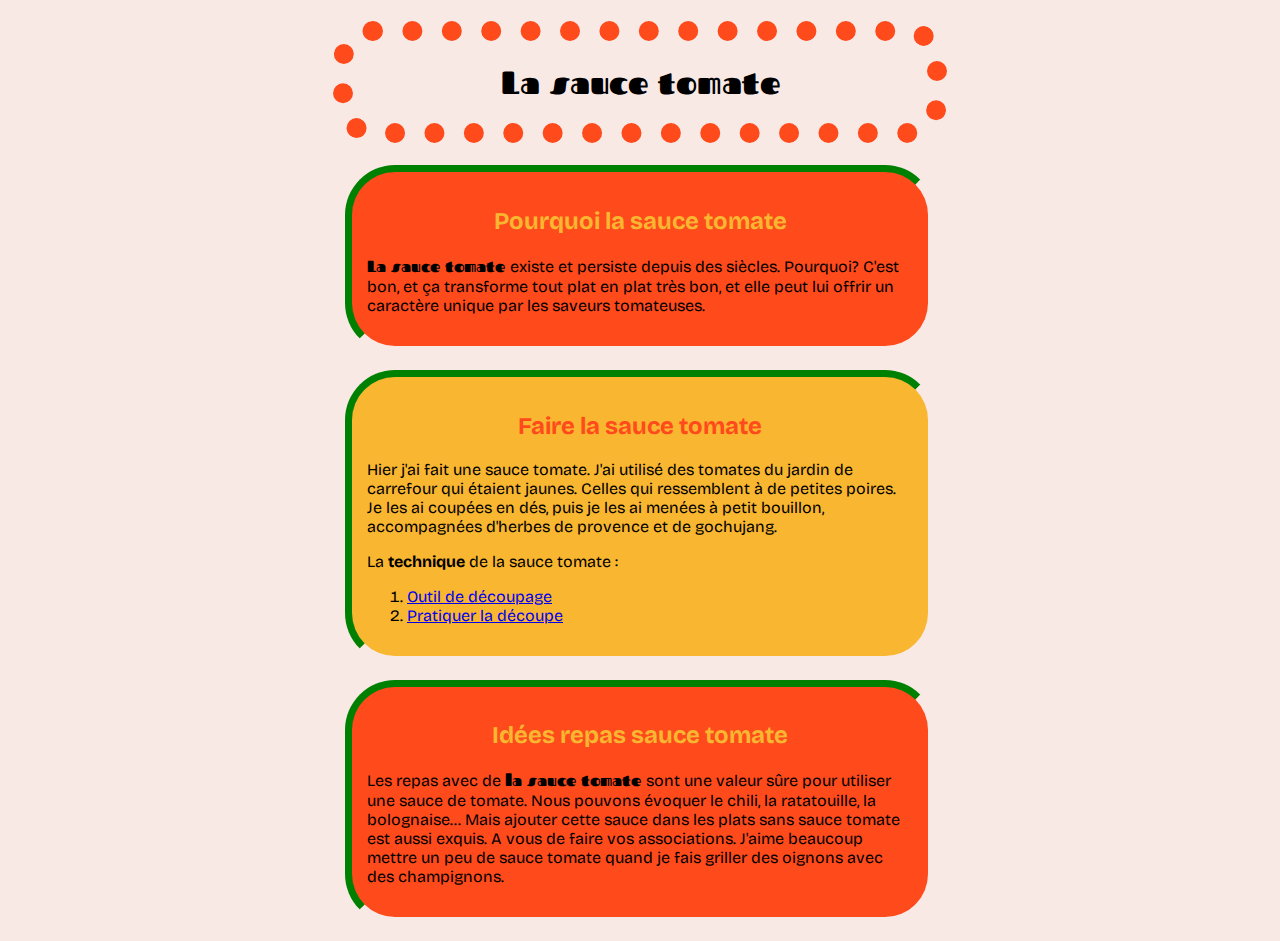
<file: index.html>
<!doctype html>
<html lang="fr">
  <head>
    <link href="style.css" rel="stylesheet" />
    <title>Mon site</title>
    <meta charset="utf-8" />
    <meta name="viewport" content="width=device-width, initial-scale=1.0" />
  </head>
  <body>
    <h1>La sauce tomate</h1>

<div class="article">
<h2>Pourquoi la sauce tomate</h2>
<p><span>La sauce tomate </span>existe et persiste depuis des siècles. Pourquoi? C'est bon, et ça transforme tout plat en plat très bon, et elle peut lui offrir un caractère unique par les saveurs tomateuses.</p> </div>

<div class="article special">
  <h2>Faire la sauce tomate</h2>
<p>Hier j'ai fait une sauce tomate. J'ai utilisé des tomates du jardin de carrefour qui étaient jaunes. Celles qui ressemblent à de petites poires. Je les ai coupées en dés, puis je les ai menées à petit bouillon, accompagnées d'herbes de provence et de gochujang. 
<p>
  La <strong>technique</strong> de la sauce tomate : 
<ol>
<li><a href="Découpage de tomate/Outil de découpage.html">Outil de découpage</a></li>
<li><a href="Découpage de tomate/Pratiquer la découpe.html">Pratiquer la découpe</a> </li></p>
</p> </ol></div>

<div class="article"> 
<h2>Idées repas sauce tomate</h2>
<p>Les repas avec de <span> la sauce tomate </span>sont une valeur sûre pour utiliser une sauce de tomate. Nous pouvons évoquer le chili, la ratatouille, la bolognaise... Mais ajouter cette sauce dans les plats sans sauce tomate est aussi exquis. A vous de faire vos associations. J'aime beaucoup mettre un peu de sauce tomate quand je fais griller des oignons avec des champignons.</p>
</div>

  </body>
 </html>
</file>
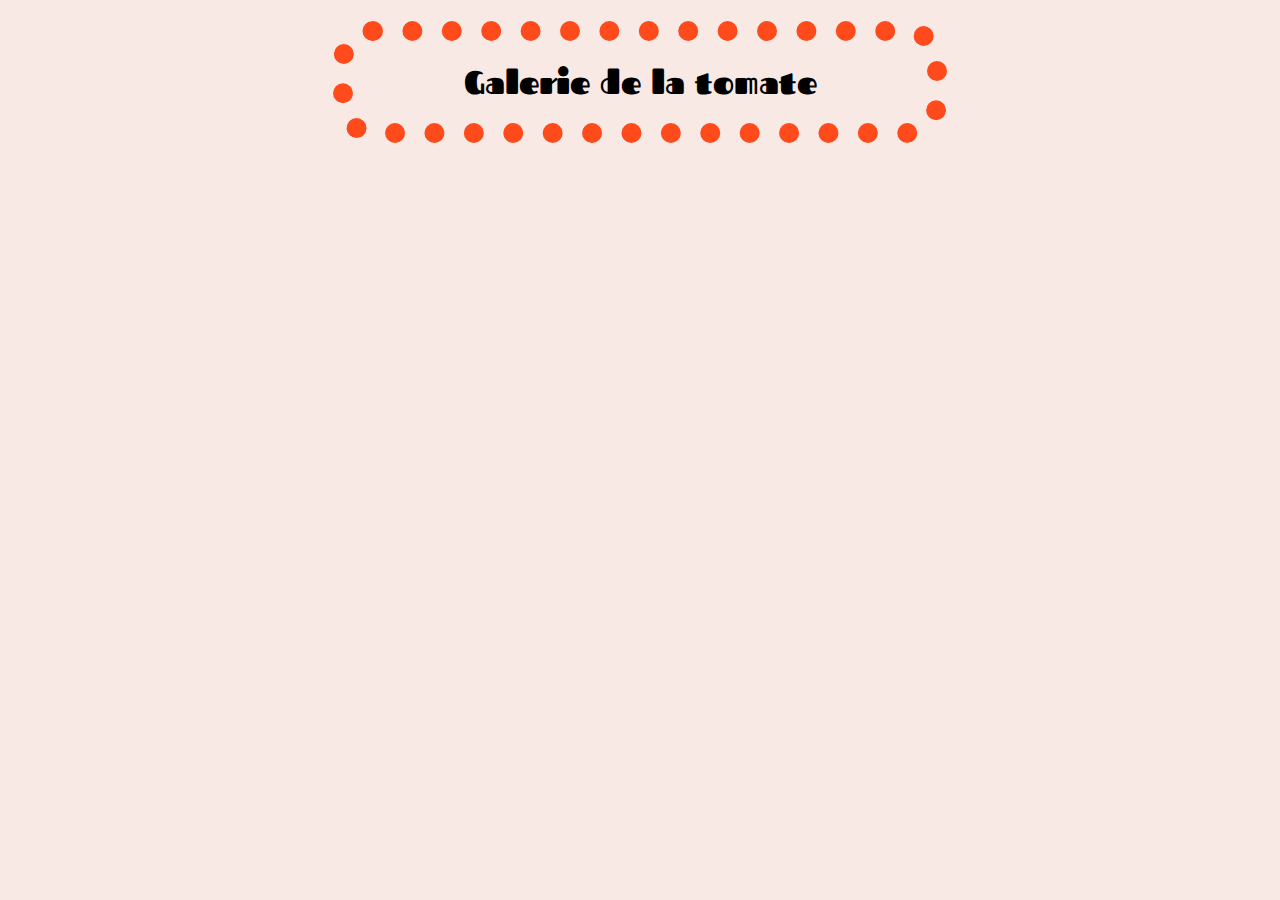
<file: Arts tomateux/galerie.html>
<!DOCTYPE html>
<html lang="fr">
  <head>
    <link href="../style.css" rel="stylesheet" />
    <title>Mon site</title>
    <meta charset="utf-8" />
    <meta name="viewport" content="width=device-width, initial-scale=1.0" />
  </head>
  <body>
    <h1>Galerie de la tomate</h1>
  </body>
</html>
</file>
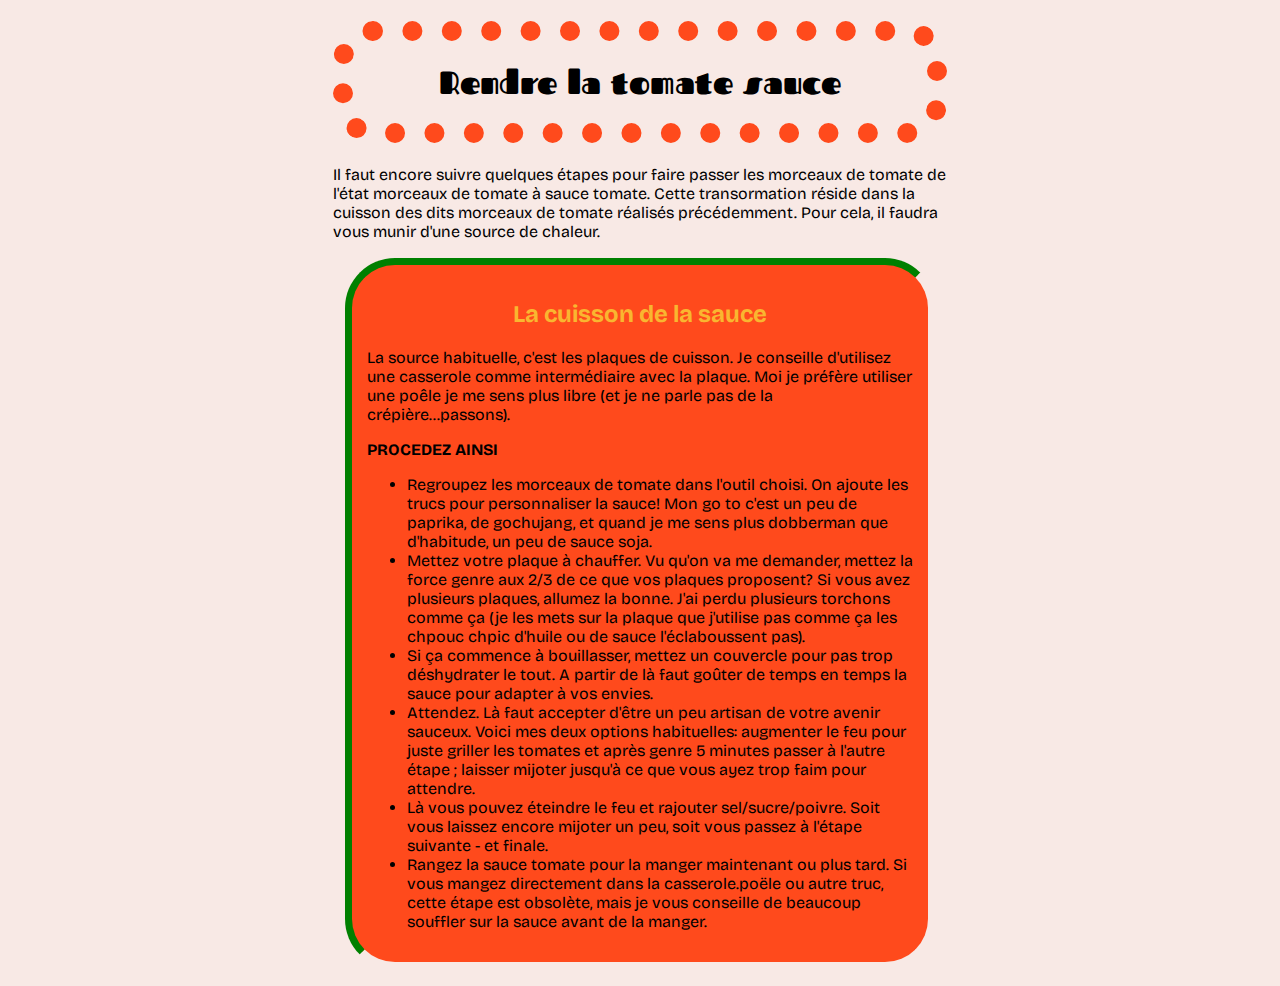
<file: Découpage de tomate/Cuire la tomate.html>
<!DOCTYPE html>
<html lang="fr">
  <head>
    <link href="../style.css" rel="stylesheet" />
    <title>Mon site</title>
    <meta charset="utf-8" />
    <meta name="viewport" content="width=device-width, initial-scale=1.0" />
  </head>
  <body>
    <h1>Rendre la tomate sauce</h1>
    <p>Il faut encore suivre quelques étapes pour faire passer les morceaux de tomate de l'état morceaux de tomate à sauce tomate. Cette transormation réside dans la cuisson des dits morceaux de tomate réalisés précédemment. Pour cela, il faudra vous munir d'une source de chaleur. </p>
    <div class="article">
    <h2>La cuisson de la sauce</h2>
    <p>La source habituelle, c'est les plaques de cuisson. Je conseille d'utilisez une casserole comme intermédiaire avec la plaque. Moi je préfère utiliser une poêle je me sens plus libre (et je ne parle pas de la crépière...passons).</p>
    <p><strong>PROCEDEZ AINSI </strong>
      <ul>
        <li>Regroupez les morceaux de tomate dans l'outil choisi. On ajoute les trucs pour personnaliser la sauce! Mon go to c'est un peu de paprika, de gochujang, et quand je me sens plus dobberman que d'habitude, un peu de sauce soja.
        <li>Mettez votre plaque à chauffer. Vu qu'on va me demander, mettez la force genre aux 2/3 de ce que vos plaques proposent? Si vous avez plusieurs plaques, allumez la bonne. J'ai perdu plusieurs torchons comme ça (je les mets sur la plaque que j'utilise pas comme ça les chpouc chpic d'huile ou de sauce l'éclaboussent pas).</li>
        <li>Si ça commence à bouillasser, mettez un couvercle pour pas trop déshydrater le tout. A partir de là faut goûter de temps en temps la sauce pour adapter à vos envies. </li>
        <li>Attendez. Là faut accepter  d'être un peu artisan de votre avenir sauceux. Voici mes deux options habituelles: augmenter le feu pour juste griller les tomates et après genre 5 minutes passer à l'autre étape ; laisser mijoter jusqu'à ce que vous ayez trop faim pour attendre.</li>
        <li>Là vous pouvez éteindre le feu et rajouter sel/sucre/poivre. Soit vous laissez encore mijoter un peu, soit vous passez à l'étape suivante - et finale.</li>
        <li>Rangez la sauce tomate pour la manger maintenant ou plus tard. Si vous mangez directement dans la casserole.poële ou autre truc, cette étape est obsolète, mais je vous conseille de beaucoup souffler sur la sauce avant de la manger.</li>
      </ul></p>
     </div>
  </body>
</html>
</file>
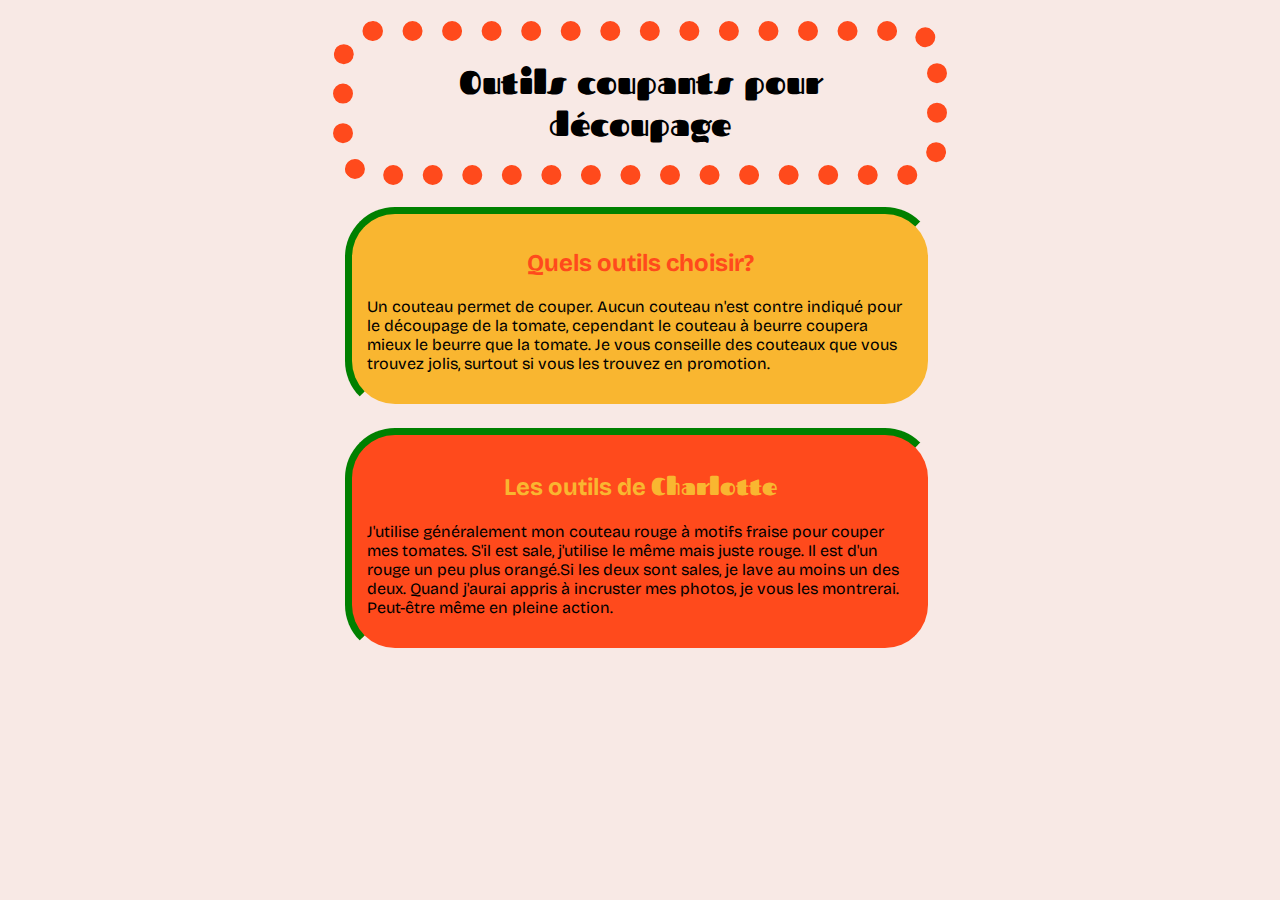
<file: Découpage de tomate/Outil de découpage.html>
<!doctype html>
<html lang="fr">
  <head>
    <link href="../style.css" rel="stylesheet" />
    <title>Mon site</title>
    <meta charset="utf-8" />
    <meta name="viewport" content="width=device-width, initial-scale=1.0" />
  </head>
  <body>
    <h1>Outils coupants pour découpage</h1>
    <div class="article special">
        <h2>Quels outils choisir?</h2>
        <p>Un couteau permet de couper. Aucun couteau n'est contre indiqué pour le découpage de la tomate, cependant le couteau à beurre coupera mieux le beurre que la tomate.
        Je vous conseille des couteaux que vous trouvez jolis, surtout si vous les trouvez en promotion. </p>
        </div>
        <div class="article">
        <h2>Les outils de <span style="font-family: fascinate;"
          >Charlotte</span></h2>
        <p>J'utilise généralement mon couteau rouge à motifs fraise pour couper mes tomates. S'il est sale, j'utilise le même mais juste rouge. Il est d'un rouge un peu plus orangé.Si les deux sont sales, je lave au moins un des deux. Quand j'aurai appris à incruster mes photos, je vous les montrerai. Peut-être même en pleine action. </p>
        </div>
  </body>
</file>
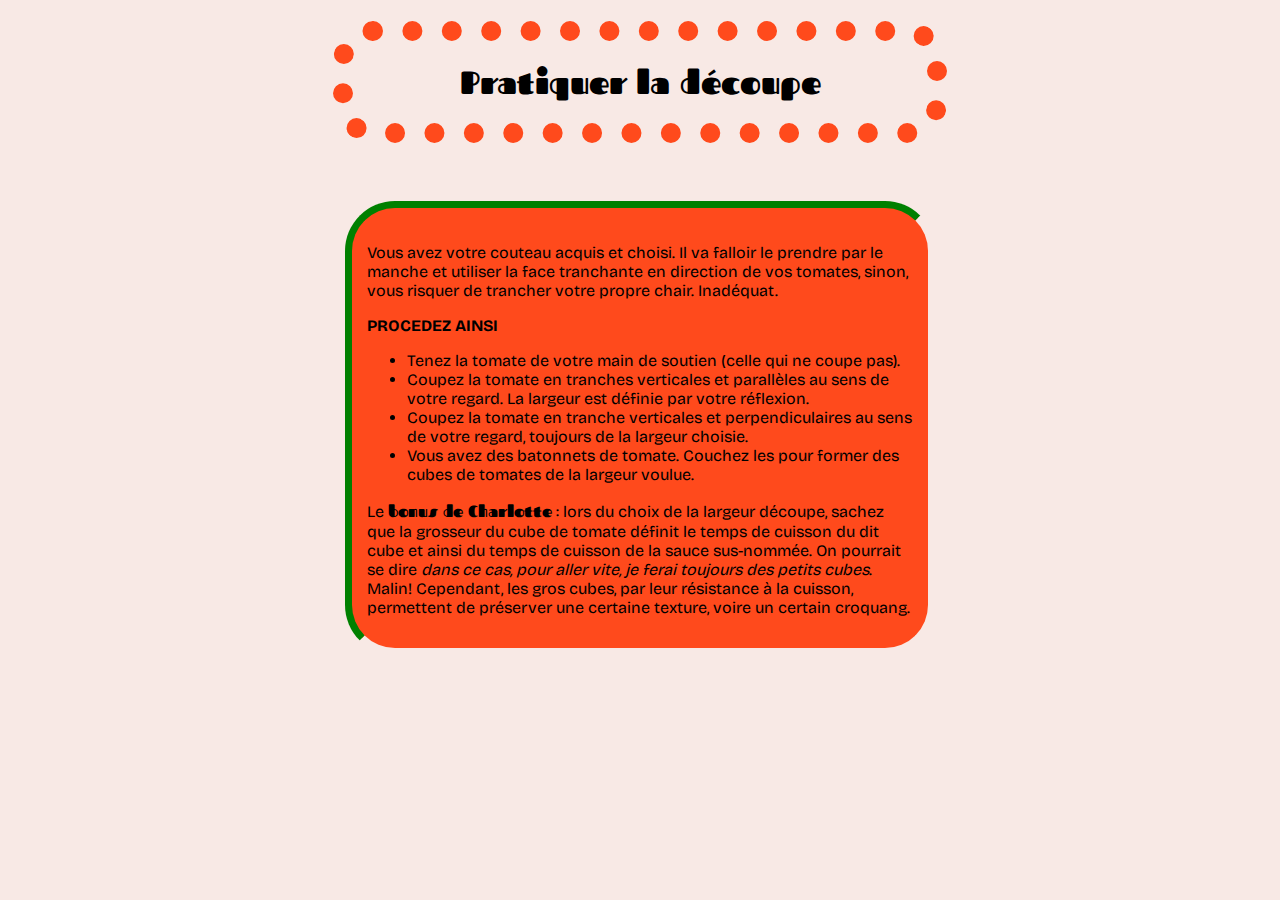
<file: Découpage de tomate/Pratiquer la découpe.html>
<!doctype html>
<html lang="fr">
  <head>
    <link href="../style.css" rel="stylesheet" />
    <title>Mon site</title>
    <meta charset="utf-8" />
    <meta name="viewport" content="width=device-width, initial-scale=1.0" />
  </head>
  <body>
    <h1>Pratiquer la découpe</h1>
  <br/>
    <div class="article ">
        <h2></h2>
        <p>Vous avez votre couteau acquis et choisi. Il va falloir le prendre par le manche et utiliser la face tranchante en direction de vos tomates, sinon, vous risquer de trancher votre propre chair. Inadéquat.
      </p><p><strong>PROCEDEZ AINSI </strong>
      <ul>
        <li>Tenez la tomate de votre main de soutien (celle qui ne coupe pas).
        </li>
        <li>Coupez la tomate en tranches verticales et parallèles au sens de votre regard. La largeur est définie par votre réflexion. </li>
        <li>Coupez la tomate en tranche verticales et perpendiculaires au sens de votre regard, toujours de la largeur choisie.</li>
        <li>Vous avez des batonnets de tomate. Couchez les pour former des cubes de tomates de la largeur voulue.</li>
      </ul></p>
      <p>Le <span>bonus de Charlotte</span> : lors du choix de la largeur découpe, sachez que la grosseur du cube de tomate définit le temps de cuisson du dit cube et ainsi du temps de cuisson de la sauce sus-nommée. On pourrait se dire <em>dans ce cas, pour aller vite, je ferai toujours des petits cubes</em>. Malin! Cependant, les gros cubes, par leur résistance à la cuisson, permettent de préserver une certaine texture, voire un certain croquang. </p>
        </div>
        
  </body>
</file>
<file: style.css>
@import url('https://fonts.googleapis.com/css2?family=Fascinate&display=swap');
@import url('https://fonts.googleapis.com/css2?family=Bricolage+Grotesque:opsz,wght@12..96,200..800&family=Raleway:ital,wght@0,100..900;1,100..900&display=swap');

h1 {   
  font-family: "Fascinate", serif;
  text-align: center;
  border-style: dotted;
  border-radius: 40px;
  border-color: #FF4A1C;
  border-width: 20px;
  padding: 20px
  
}

html {
font-family: "bricolage grotesque", monospace;
  max-width: 630px;
  margin: auto;
background-color: #F8E9E5;
}
.article {
  background-color:#FF4A1C;
  padding: 15px 15px;
  margin: 17px 12px;
  border-radius: 50px;
  border-style: solid;
  border-width: 7px;
  border-color: green #F8E9E5 #F8E9E5 green;
}
.special {
  background-color: #F9B630;
  }
.special h2{
  color: #FF4A1C;
}
h2 {
  text-align : center;
  color: #F9B630
}
span {
    font-family: "fascinate", sérif;
}
</file>
